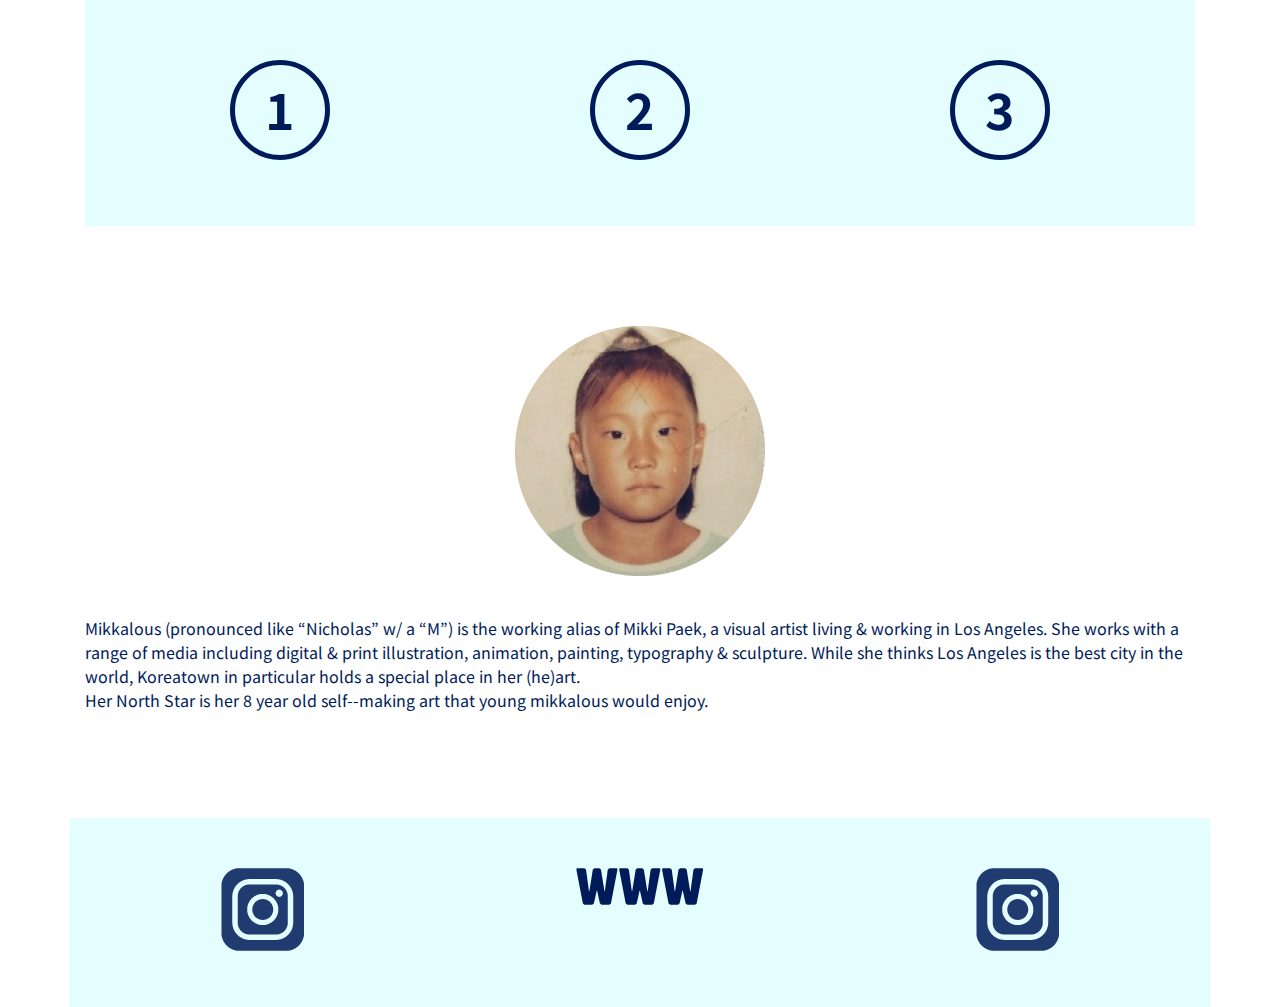
<file: index.html>
<!doctype html>
<html class="" lang="en">

  <head>
    <meta charset="utf-8">

    <title>W10 Final</title>

    <meta name="description" content="">
    <meta name="viewport" content="width=device-width, initial-scale=1">

    <link href="https://fonts.googleapis.com/css2?family=Noto+Sans+JP:wght@100;400;500;700&display=swap" rel="stylesheet">

    <link rel="stylesheet" href="css/bootstrap.min.css">
    <link rel="stylesheet" href="css/styles.css">

    <script src="https://ajax.googleapis.com/ajax/libs/jquery/3.4.1/jquery.min.js"></script>
    <script src="js/bootstrap.min.js"></script>
    <script src="js/scripts.js"></script>
  </head>

  <body>

    <div id="index1" class="container">

      <div id="page_wrapper" class="row nav">
        <nav class="col-12 col-md-12 text-center">
          <ul>
            <li><a href="index.html" target="_blank" class="btn btn-outline-primary but" role="button">1</a></li>
            <li><a href="portfolio.html" target="_blank" class="btn btn-outline-primary but" role="button">2</a></li>
            <li><a href="resume.html" target="_blank" class="btn btn-outline-primary but" role="button">3</a></li>
          </ul>
        </nav>
      </div>

      <div class="row mid">
        <div class="col-12 col-md-12 text-center">
          <img src="images/profile1.png" alt="profile of young Mikki staring at the camera">
        </div>
        <div class="col-12 col-md-12 tex-center">
          <p>Mikkalous (pronounced like “Nicholas” w/ a “M”) is the working alias of Mikki Paek,
            a visual artist living & working in Los Angeles. She works with a range of media
            including digital & print illustration, animation, painting, typography & sculpture.
            While she thinks Los Angeles is the best city in the world, Koreatown in particular
            holds a special place in her (he)art.<br>

            Her North Star is her 8 year old self--making art that young mikkalous would enjoy.
          </p>
        </div>
      </div>

      <div class="row foot">
        <nav class="col-12 col-md-12 text-center">
          <ul>
            <li><a href="https://www.instagram.com/mmmikkalous/" target="_blank"><img src="images/ig.png" alt="instagram icon"></a></li>
            <li><a href="https://www.mmmikkalous.com/" target="_blank"><img src="images/web.png" alt="www text"></a></li>
            <li><a href="https://www.instagram.com/koreatowntimes/" target="_blank"><img src="images/ig.png" alt="instagram icon"></a></li>
          </ul>
        </nav>
      </div>

    </div>
	</body>
</html>
</file>
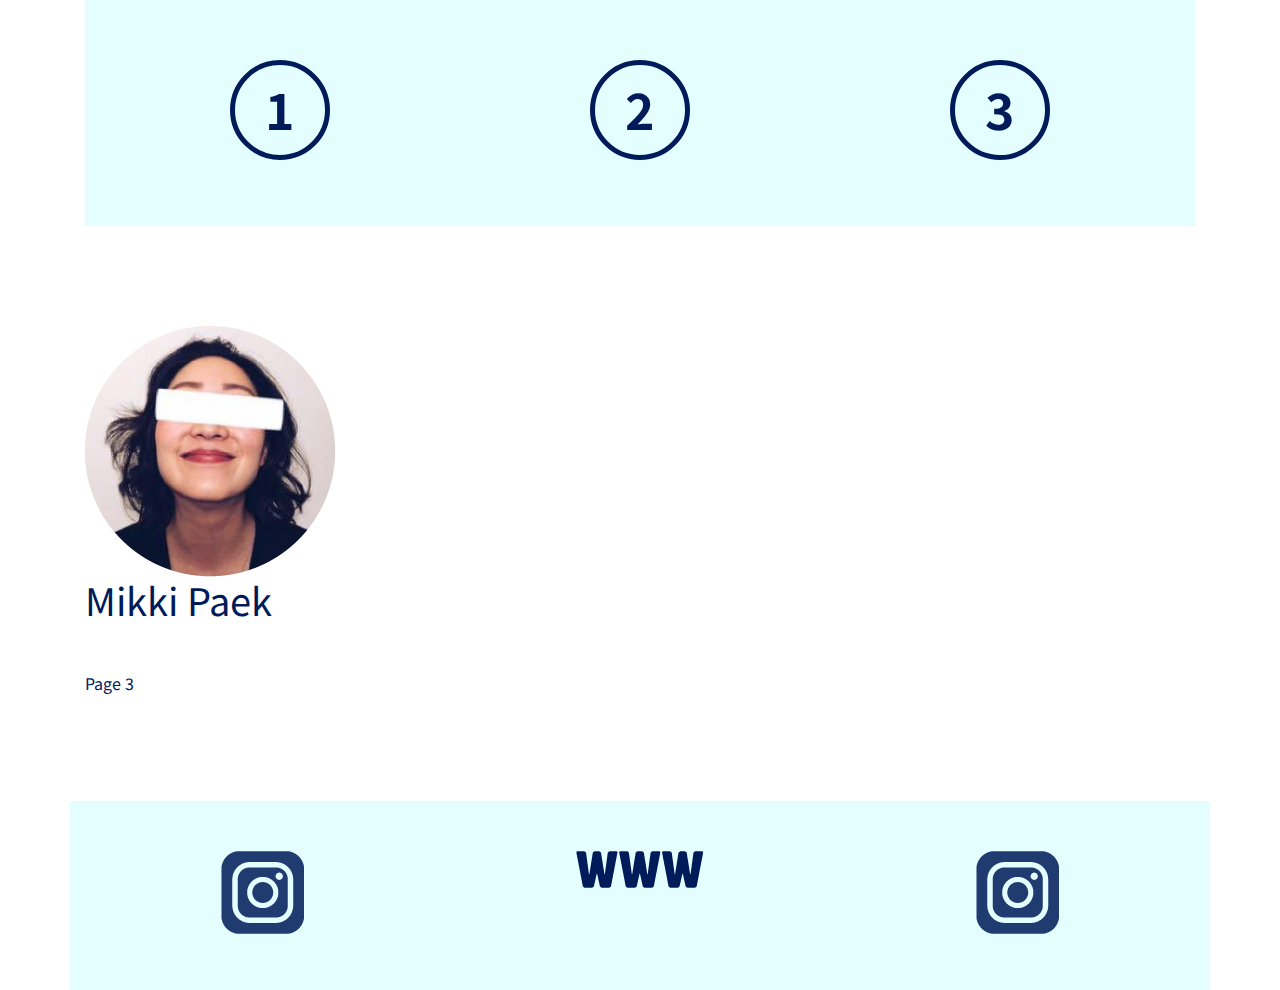
<file: index3.html>
<!doctype html>
<html class="" lang="en">

  <head>
    <meta charset="utf-8">

    <title>W10 Final</title>

    <meta name="description" content="">
    <meta name="viewport" content="width=device-width, initial-scale=1">

    <link href="https://fonts.googleapis.com/css2?family=Noto+Sans+JP:wght@100;400;500;700&display=swap" rel="stylesheet">

    <link rel="stylesheet" href="css/bootstrap.min.css">
    <link rel="stylesheet" href="css/styles.css">

    <script src="https://ajax.googleapis.com/ajax/libs/jquery/3.4.1/jquery.min.js"></script>
    <script src="js/bootstrap.min.js"></script>
    <script src="js/scripts.js"></script>
  </head>

  <body>

    <div id="index3" class="container">

      <div id="page_wrapper" class="row nav">
        <nav class="col-12 col-md-12 text-center">
          <ul>
            <li><a href="#index1" target="_blank" class="btn btn-outline-primary but" role="button">1</a></li>
            <li><a href="#index2" target="_blank" class="btn btn-outline-primary but" role="button">2</a></li>
            <li><a href="#index3" target="_blank" class="btn btn-outline-primary but" role="button">3</a></li>
          </ul>
        </nav>
      </div>

      <div class="row mid">
        <div class="col-12 col-md-12 text-left">
          <img src="images/profile2.png" alt="profile of current Mikki smiling, eyes covered by white censor bar">
          <div></div>
          <h3>Mikki Paek</h3>
        </div>
        <div class="col-12 col-md-12 tex-center">
          <p>Page 3
          </p>
        </div>
      </div>

      <div class="row foot">
        <nav class="col-12 col-md-12 text-center">
          <ul>
            <li><a href="https://www.instagram.com/mmmikkalous/" target="_blank"><img src="images/ig.png" alt="instagram icon"></a></li>
            <li><a href="https://www.mmmikkalous.com/" target="_blank"><img src="images/web.png" alt="www text"></a></li>
            <li><a href="https://www.instagram.com/koreatowntimes/" target="_blank"><img src="images/ig.png" alt="instagram icon"></a></li>
          </ul>
        </nav>
      </div>

    </div>
	</body>
</html>
</file>
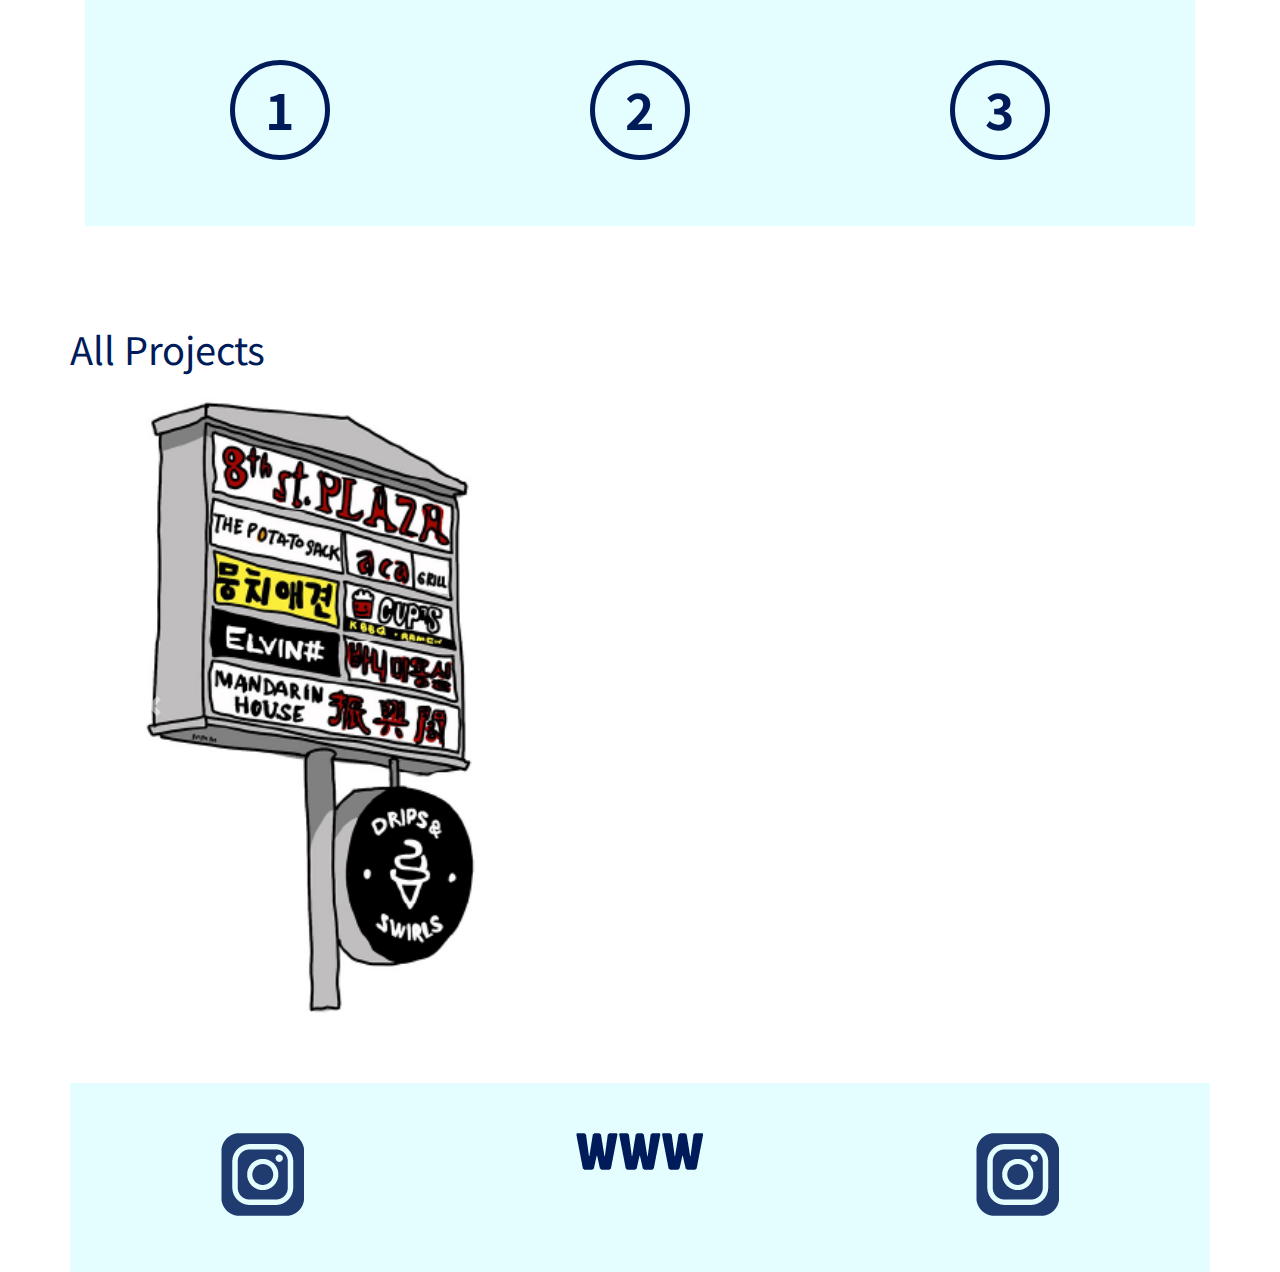
<file: portfolio.html>
<!doctype html>
<html class="" lang="en">

  <head>
    <meta charset="utf-8">

    <title>W10 Final</title>

    <meta name="description" content="">
    <meta name="viewport" content="width=device-width, initial-scale=1">

    <link href="https://fonts.googleapis.com/css2?family=Noto+Sans+JP:wght@100;250;500;700&display=swap" rel="stylesheet">

    <link rel="stylesheet" href="css/bootstrap.min.css">
    <link rel="stylesheet" href="css/styles.css">

    <script src="https://ajax.googleapis.com/ajax/libs/jquery/3.4.1/jquery.min.js"></script>
    <script src="js/bootstrap.min.js"></script>
    <script src="js/scripts.js"></script>
  </head>

  <body>

    <div id="index2" class="container">

      <div id="page_wrapper" class="row nav">
        <nav class="col-12 col-md-12 text-center">
          <ul>
            <li><a href="index.html" target="_blank" class="btn btn-outline-primary but" role="button">1</a></li>
            <li><a href="portfolio.html" target="_blank" class="btn btn-outline-primary but" role="button">2</a></li>
            <li><a href="resume.html" target="_blank" class="btn btn-outline-primary but" role="button">3</a></li>
          </ul>
        </nav>
      </div>

      <div class="row mid">

        <h3>All Projects</h3>
        <div class="col-12 col-md-10 justify-content-center">

            <div id="carouselExampleControls" class="carousel slide" data-ride="carousel">
              <div class="carousel-inner">
                <div class="carousel-item active">
                  <img class="d-block w-50"  src="images/pp1.png" alt="First slide">
                </div>
                <div class="carousel-item">
                  <img class="d-block w-50"  src="images/pp2.png" alt="Second slide">
                </div>
                <div class="carousel-item">
                  <img class="d-block w-50"  src="images/pp3.png" alt="Third slide">
                </div>
                <div class="carousel-item">
                  <img class="d-block w-50"  src="images/pp4.png" alt="Fourth slide">
                </div>
                <div class="carousel-item">
                  <img class="d-block w-50"  src="images/pp5.png" alt="Fifth slide">
                </div>
                <div class="carousel-item">
                  <img class="d-block w-50"  src="images/cc1.png" alt="Sixth slide">
                </div>
                <div class="carousel-item">
                  <img class="d-block w-50"  src="images/cc2.png" alt="Seventh slide">
                </div>
                <div class="carousel-item">
                  <img class="d-block w-50"  src="images/cc3.png" alt="Eighth slide">
                </div>
                <div class="carousel-item">
                  <img class="d-block w-50"  src="images/cc4.png" alt="Ninth slide">
                </div>
                <div class="carousel-item">
                  <img class="d-block w-50"  src="images/cc5.png" alt="Tenth slide">
                </div>
              </div>
              <a class="carousel-control-prev" href="#carouselExampleControls" role="button" data-slide="prev">
                <span class="carousel-control-prev-icon" aria-hidden="true"></span>
                <span class="sr-only">Previous</span>
              </a>
              <a class="carousel-control-next" href="#carouselExampleControls" role="button" data-slide="next">
                <span class="carousel-control-next-icon" aria-hidden="true"></span>
                <span class="sr-only">Next</span>
              </a>
            </div>

        </div>
      </div>

      <div class="row foot">
        <nav class="col-12 col-md-12 text-center">
          <ul>
            <li><a href="https://www.instagram.com/mmmikkalous/" target="_blank"><img src="images/ig.png" alt="instagram icon"></a></li>
            <li><a href="https://www.mmmikkalous.com/" target="_blank"><img src="images/web.png" alt="www text"></a></li>
            <li><a href="https://www.instagram.com/koreatowntimes/" target="_blank"><img src="images/ig.png" alt="instagram icon"></a></li>
          </ul>
        </nav>
      </div>

    </div>
	</body>
</html>
</file>
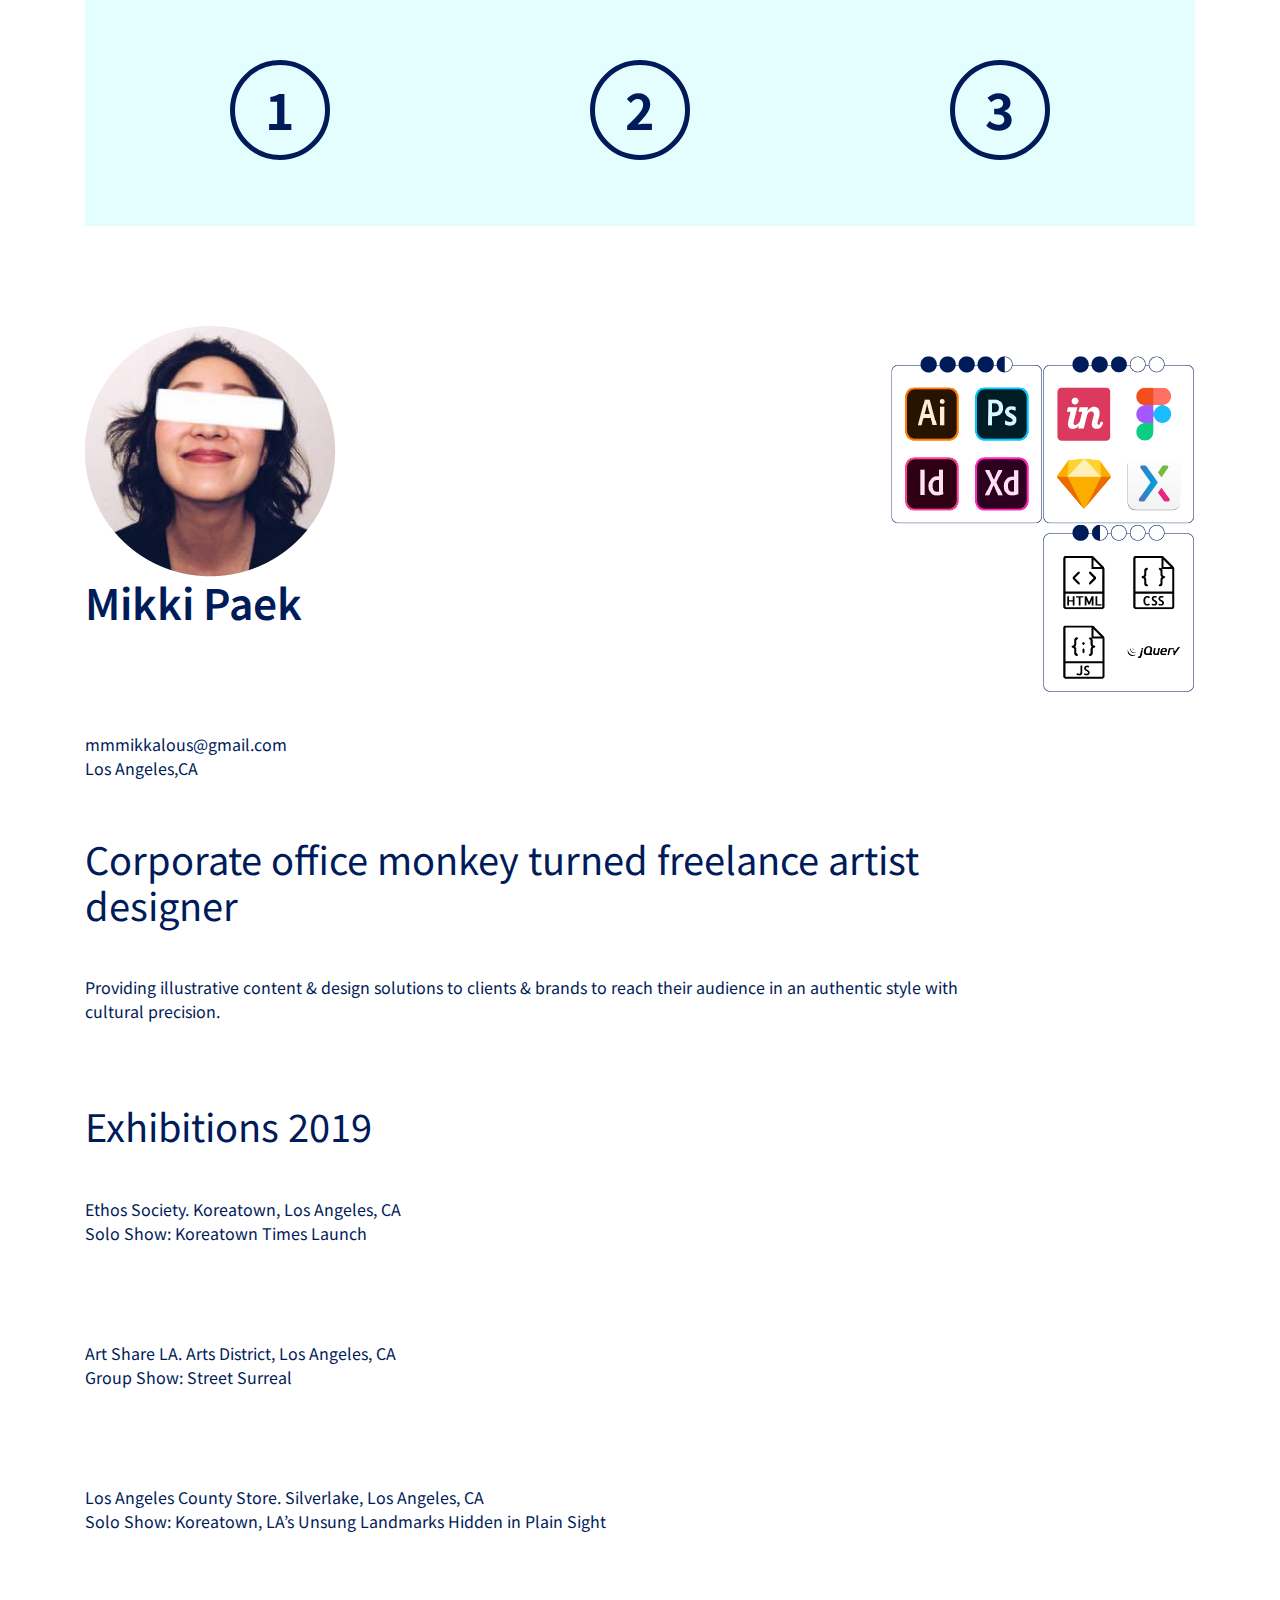
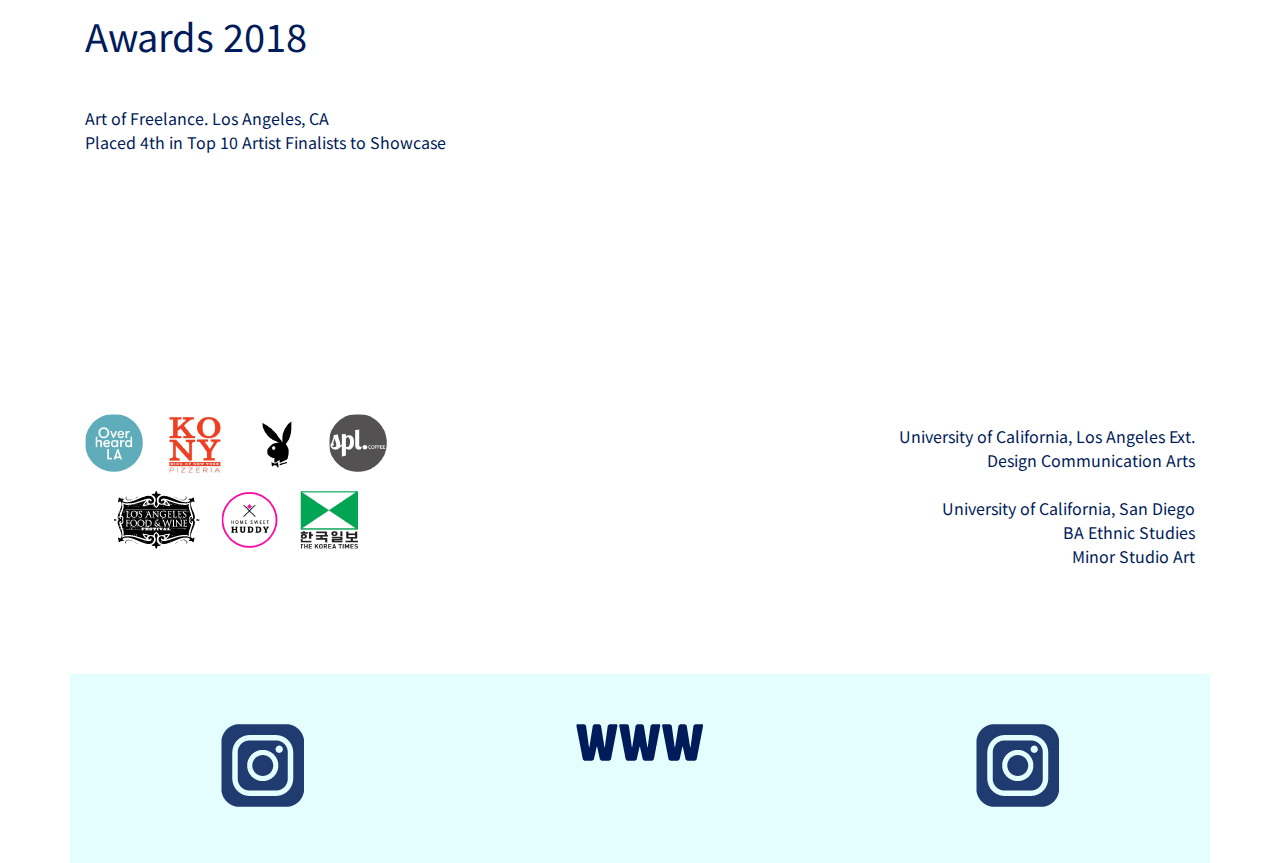
<file: resume.html>
<!doctype html>
<html class="" lang="en">

  <head>
    <meta charset="utf-8">

    <title>W10 Final</title>

    <meta name="description" content="">
    <meta name="viewport" content="width=device-width, initial-scale=1">

    <link href="https://fonts.googleapis.com/css2?family=Noto+Sans+JP:wght@100;400;500;700&display=swap" rel="stylesheet">

    <link rel="stylesheet" href="css/bootstrap.min.css">
    <link rel="stylesheet" href="css/styles.css">

    <script src="https://ajax.googleapis.com/ajax/libs/jquery/3.4.1/jquery.min.js"></script>
    <script src="js/bootstrap.min.js"></script>
    <script src="js/scripts.js"></script>
  </head>

  <body>

    <div id="index3" class="container">

      <div id="page_wrapper" class="row nav">
        <nav class="col-12 col-md-12 text-center">
          <ul>
            <li><a href="index.html" target="_blank" class="btn btn-outline-primary but" role="button">1</a></li>
            <li><a href="portfolio.html" target="_blank" class="btn btn-outline-primary but" role="button">2</a></li>
            <li><a href="resume.html" target="_blank" class="btn btn-outline-primary but" role="button">3</a></li>
          </ul>
        </nav>
      </div>

      <div class="row mid">
        <div class="col-12 col-md-6 text-left">
          <img src="images/profile2.png" alt="profile of current Mikki smiling, eyes covered by white censor bar">
          <div></div>
          <h2>Mikki Paek</h2>
        </div>

        <div class="col-12 col-md-6 text-right pad-down">
          <img src="images/adobe.png" alt="adobe icons"><img src="images/ux.png" alt="UX icons">
          <br><img src="images/webcoding.png" alt="webcoding icons">
        </div>
        <div class="col-12 col-md-10 text-left">
          <p>mmmikkalous@gmail.com
            <br>Los Angeles,CA
          </p>
          <h3>Corporate office monkey turned freelance artist designer</h3>
          <p>Providing illustrative content & design solutions to clients & brands
            to reach their audience in an authentic style with cultural precision.</p>
            <br>
          <h3>Exhibitions 2019</h3>
          <p>Ethos Society. Koreatown, Los Angeles, CA
            <br>Solo Show: Koreatown Times Launch</p>
          <p>Art Share LA. Arts District, Los Angeles, CA
            <br>Group Show: Street Surreal</p>
          <p>Los Angeles County Store. Silverlake, Los Angeles, CA
            <br>Solo Show: Koreatown, LA’s Unsung Landmarks Hidden in Plain Sight</p>
            <br>
          <h3>Awards 2018</h3>
          <p>Art of Freelance. Los Angeles, CA
            <br>Placed 4th in Top 10 Artist Finalists to Showcase</p>
          <br>
        </div>
      </div>

      <div class="row mid">
        <div class="col-12 col-md-6 text-left pad-down">
          <img src="images/clients.png" alt="client logos">
        </div>
        <div class="col-12 col-md-6 text-right">
          <p>University of California, Los Angeles Ext.
            <br>Design Communication Arts
            <br>
            <br>University of California, San Diego
            <br>BA Ethnic Studies
            <br>Minor Studio Art
          </p>
        </div>
      </div>

      <div class="row foot">
        <nav class="col-12 col-md-12 text-center">
          <ul>
            <li><a href="https://www.instagram.com/mmmikkalous/" target="_blank"><img src="images/ig.png" alt="instagram icon"></a></li>
            <li><a href="https://www.mmmikkalous.com/" target="_blank"><img src="images/web.png" alt="www text"></a></li>
            <li><a href="https://www.instagram.com/koreatowntimes/" target="_blank"><img src="images/ig.png" alt="instagram icon"></a></li>
          </ul>
        </nav>
      </div>

    </div>
	</body>
</html>
</file>
<file: css/styles.css>
#page_wrapper {
  width: 100%;
  max-width: 1200px;
  margin: 0 auto; }

body {
  font-family: 'Noto Sans JP', sans-serif;
  color: #001B59; }
  body h1 {
    font-size: 50px;
    font-weight: 700; }
  body h2 {
    font-size: 42px;
    font-weight: 600; }
  body h3 {
    font-size: 38px;
    font-weight: 400; }
  body p {
    padding-top: 40px;
    padding-bottom: 40px; }
  body .but {
    border-radius: 50px;
    border-color: #001B59;
    border-width: 5px;
    font-weight: bold;
    font-size: 50px;
    color: #001B59;
    background-color: #e4fdff;
    width: 100px;
    height: 100px; }
  body .but:hover {
    background-color: #001B59;
    border-color: #e4fdff;
    color: #e4fdff; }
  body .but:visited {
    background-color: #e4fdff;
    border-color: #001B59;
    color: #001B59; }
  body nav ul {
    padding: 0;
    display: flex;
    justify-content: space-around;
    list-style-type: none; }
  body .side-pad {
    padding-left: 15px;
    padding-right: 15px; }
  body .pad-down {
    margin-top: 30px; }
  body .row.nav {
    padding-top: 60px;
    padding-bottom: 50px;
    background-color: #e4fdff; }
  body .row.mid {
    background-color: white;
    padding-top: 100px;
    padding-bottom: 50px; }
  body .row.foot {
    padding-top: 50px;
    padding-bottom: 40px;
    background-color: #e4fdff; }
</file>
